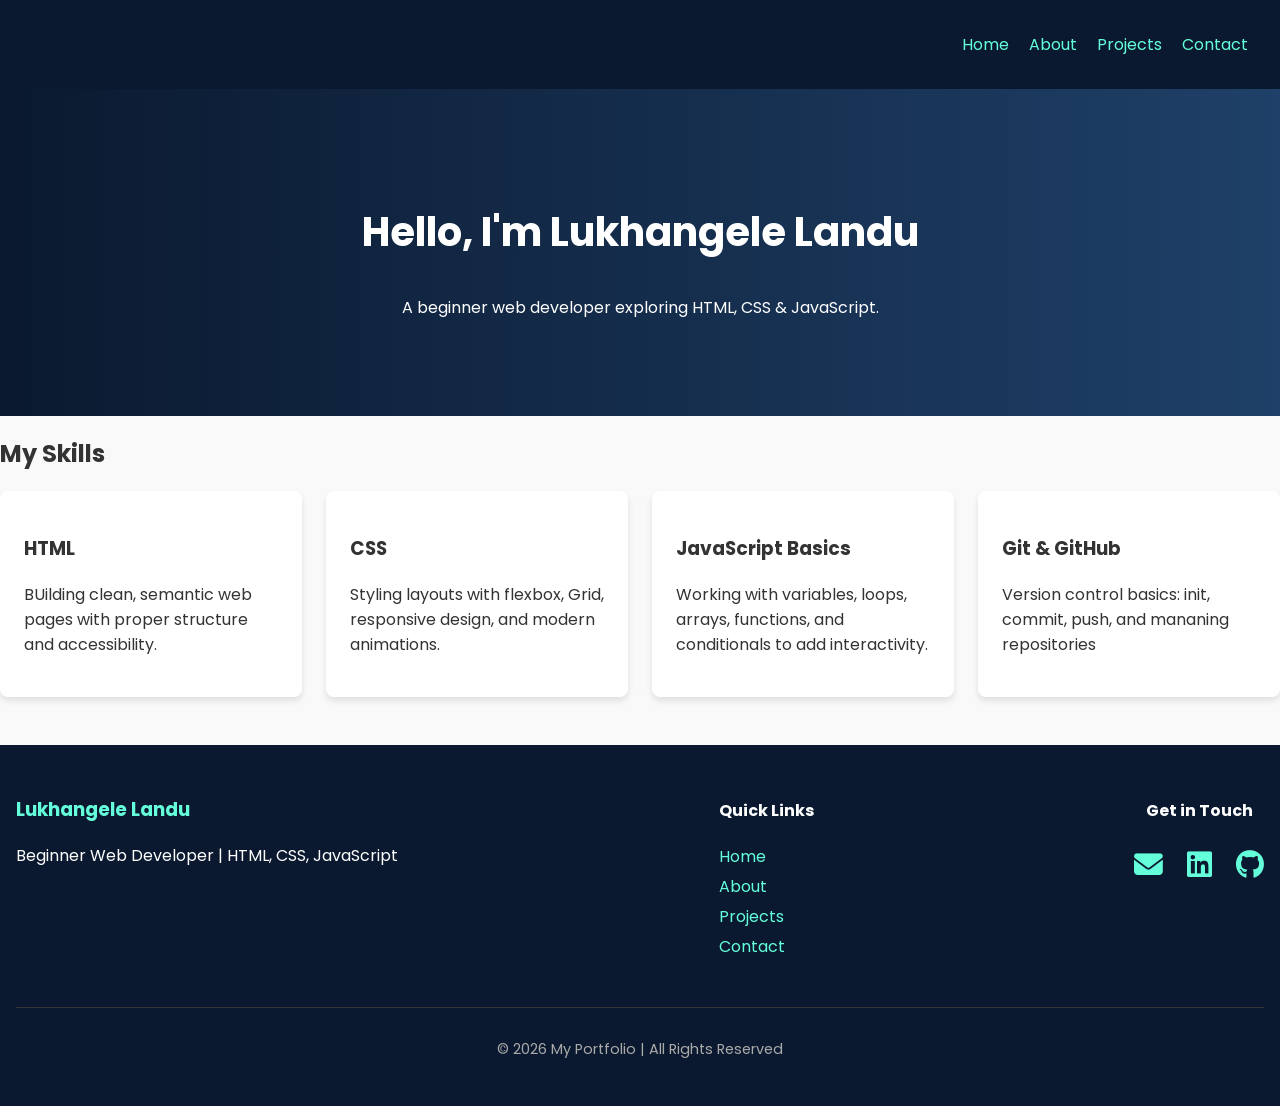
<file: index.html>
<!DOCTYPE html>
<html lang="en">
<head>
    <meta charset="UTF-8">
    <meta name="viewport" content="width=device-width, initial-scale=1.0">
    <title>My Portfolio</title>
    <link rel="stylesheet" href="https://cdnjs.cloudflare.com/ajax/libs/font-awesome/6.5.0/css/all.min.css">
    <link rel="stylesheet" href="css/style.css">
</head>
<body>
    <header>
        <nav>
            <ul class="nav-links">
                <li><a href="index.html">Home</a></li>
                <li><a href="about.html">About</a></li>
                <li><a href="projects.html">Projects</a></li>
                <li><a href="contact.html">Contact</a></li>
            </ul>
        </nav>
    </header>

    <section class="hero">
        <div class="hero-content">
        <h1>Hello, I'm Lukhangele Landu</h1>
        <p>A beginner web developer exploring HTML, CSS & JavaScript.</p>
        </div>
    </section>

    <main>
        <section class="skills">
            <h2>My Skills</h2>
            <div class="card-container">
                <div class="card">
                    <h3>HTML</h3>
                    <p>BUilding clean, semantic web pages with proper structure and accessibility.</p>
                </div>
                <div class="card">
                    <h3>CSS</h3>
                    <p>Styling layouts with flexbox, Grid, responsive design, and modern animations.</p>
                </div>
                <div class="card">
                    <h3>JavaScript Basics</h3>
                    <p>Working with variables, loops, arrays, functions, and conditionals to add interactivity.</p>
                </div>
                <div class="card">
                    <h3>Git & GitHub</h3>
                    <p>Version control basics: init, commit, push, and mananing repositories</p>
                </div>
            </div>
        </section>
    </main>

    <footer class="footer">
        <div class="footer-container">
            <div class="footer-about">
               <h3>Lukhangele Landu</h3>
               <p>Beginner Web Developer | HTML, CSS, JavaScript</p>
            </div>

            <div class="footer-links">
              <h4>Quick Links</h4>
              <ul>
                <li><a href="index.html">Home</a></li>
                <li><a href="about.html">About</a></li>
                <li><a href="projects.html">Projects</a></li>
                <li><a href="contact.html">Contact</a></li>
              </ul>
            </div>

            <div class="footer-contact">
                <h4>Get in Touch</h4>
                <div class="social-icons">
                    <a href="mailto:lukhangele.lamdu@gmail.com"><i class="fas fa-envelope"></i></a>
                    <a href="https://linkedin.com/in/lukhangele-landu-b04a8226b" target="_blank"><i class="fab fa-linkedin"></i></a>
                    <a href="https://github.com/lukhangelelandu-crypto" target="_blank"><i class="fab fa-github"></i></a>
                </div>
            </div>
        </div>

        <div class="footer-bottom">
          <p>&copy; 2026 My Portfolio | All Rights Reserved</p>
        </div>
    </footer>
</body>
</html>
</file>
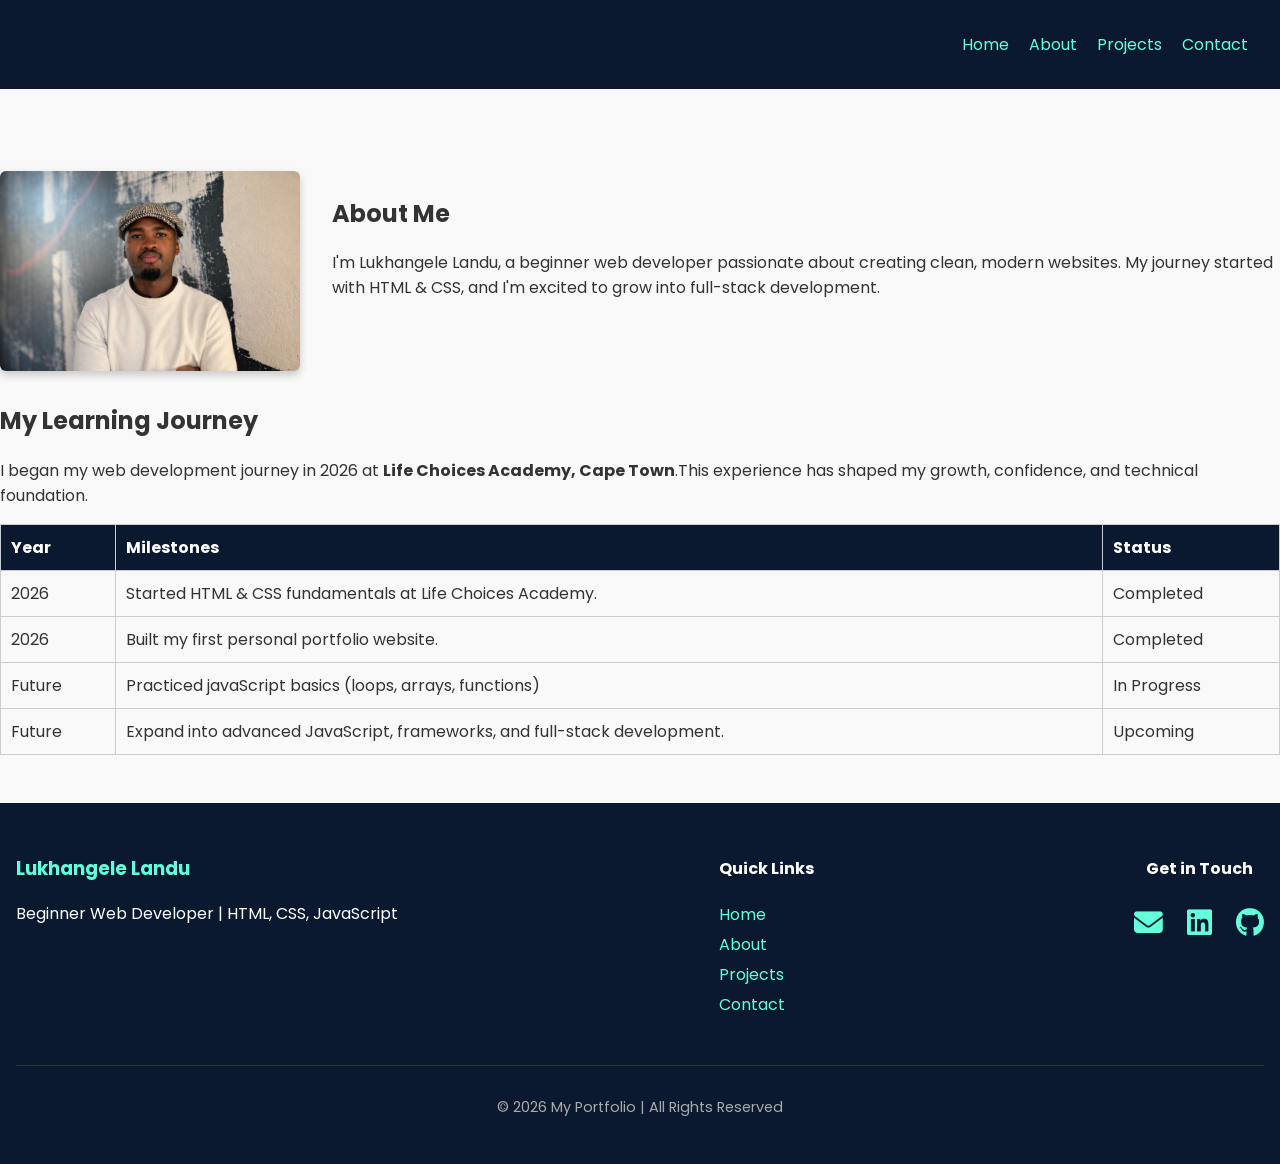
<file: about.html>
<!DOCTYPE html>
<html lang="en">
<head>
    <meta charset="UTF-8">
    <title>About Me</title>
    <link rel="stylesheet" href="https://cdnjs.cloudflare.com/ajax/libs/font-awesome/6.5.0/css/all.min.css">
    <link rel="stylesheet" href="css/style.css">
</head>
<body>
    <header>
        <nav>
            <ul class="nav-links">
                <li><a href="index.html">Home</a></li>
                <li><a href="about.html">About</a></li>
                <li><a href="projects.html">Projects</a></li>
                <li><a href="contact.html">Contact</a></li>
            </ul>
        </nav>
    </header>

    <main>
        <section class="about-section">
            <div class="centered-image">
                <img src="image/Copilot_20260605_142759.png" alt="My photo">
            </div>
            <div>
                <h1>About Me</h1>
                <p>I'm Lukhangele Landu, a beginner web developer passionate about creating clean, modern websites. My journey started with HTML & CSS, and I'm excited to grow into full-stack development.
                </p>
            </div>
        </section>

        <section class="learning-journey">
            <h2>My Learning Journey</h2>
            <p>I began my web development journey in 2026 at <strong>Life Choices Academy, Cape Town</strong>.This experience has shaped my growth, confidence, and technical foundation.</p>

            <table>
                <tr>
                    <th>Year</th>
                    <th>Milestones</th>
                    <th>Status</th>
                </tr>
                <tr>
                    <td>2026</td>
                    <td>Started HTML & CSS fundamentals at Life Choices Academy.</td>
                    <td>Completed</td>
                </tr>
                <tr>
                    <td>2026</td>
                    <td>Built my first personal portfolio website.</td>
                    <td>Completed</td>
                </tr>
                <tr>
                    <td>Future</td>
                    <td>Practiced javaScript basics (loops, arrays, functions)</td>
                    <td>In Progress</td>
                </tr>
                <tr>
                    <td>Future</td>
                    <td>Expand into advanced JavaScript, frameworks, and full-stack development.</td>
                    <td>Upcoming</td>
                </tr>
            </table>
        </section>
    </main>

    <footer class="footer">
        <div class="footer-container">
            <div class="footer-about">
               <h3>Lukhangele Landu</h3>
               <p>Beginner Web Developer | HTML, CSS, JavaScript</p>
            </div>

            <div class="footer-links">
              <h4>Quick Links</h4>
              <ul>
                <li><a href="index.html">Home</a></li>
                <li><a href="about.html">About</a></li>
                <li><a href="projects.html">Projects</a></li>
                <li><a href="contact.html">Contact</a></li>
              </ul>
            </div>

            <div class="footer-contact">
              <h4>Get in Touch</h4>
              <div class="social-icons">
                 <a href="mailto:lukhangele.landu@gmail.com"><i class="fas fa-envelope"></i></a>
                 <a href="https://linkedin.com/in/lukhangele-landu-b04a8226b" target="_blank"><i class="fab fa-linkedin"></i></a>
                 <a href="https://github.com/lukhangelelandu-crypto" target="_blank"><i class="fab fa-github"></i></a>
              </div>
            </div>
        </div>

        <div class="footer-bottom">
          <p>&copy; 2026 My Portfolio | All Rights Reserved</p>
        </div>
    </footer>
</body>
</html>
</file>
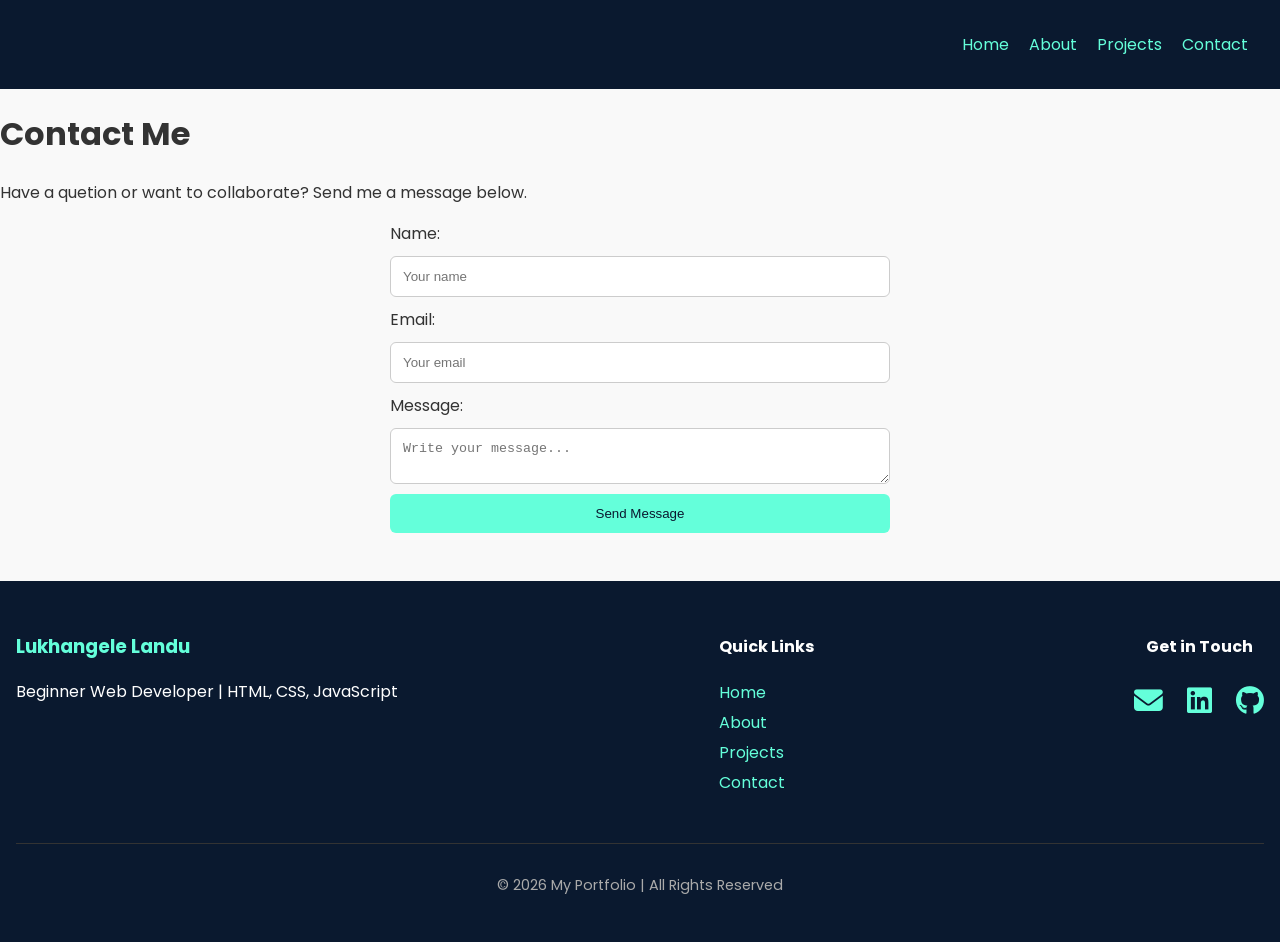
<file: contact.html>
<!DOCTYPE html>
<html lang="en">
<head>
    <meta charset="UTF-8">
    <title>Contact</title>
    <link rel="stylesheet" href="https://cdnjs.cloudflare.com/ajax/libs/font-awesome/6.5.0/css/all.min.css">
    <link rel="stylesheet" href="css/style.css">
</head>
<body>
    <header>
        <nav>
            <ul class="nav-links">
                <li><a href="index.html">Home</a></li>
                <li><a href="about.html">About</a></li>
                <li><a href="projects.html">Projects</a></li>
                <li><a href="contact.html">Contact</a></li>
            </ul>
        </nav>
    </header>

    <main>
        <h1>Contact Me</h1>
        <p>Have a quetion or want to collaborate? Send me a message below.</p>
        <form class="contact-form">
            <label for="name">Name:</label>
            <input type="text" id="name" name="name" placeholder="Your name" required>

            <label for="email">Email:</label>
            <input type="email" id="email" name="email" placeholder="Your email" required>

            <label for="message">Message:</label>
            <textarea id="message" name="message" placeholder="Write your message..." required></textarea>

            <button type="submit">Send Message</button>
        </form>
    </main>

    <footer class="footer">
        <div class="footer-container">
            <div class="footer-about">
               <h3>Lukhangele Landu</h3>
               <p>Beginner Web Developer | HTML, CSS, JavaScript</p>
            </div>

            <div class="footer-links">
              <h4>Quick Links</h4>
              <ul>
                <li><a href="index.html">Home</a></li>
                <li><a href="about.html">About</a></li>
                <li><a href="projects.html">Projects</a></li>
                <li><a href="contact.html">Contact</a></li>
              </ul>
            </div>

            <div class="footer-contact">
              <h4>Get in Touch</h4>
              <div class="social-icons">
                 <a href="mailto:lukhangele.landu@gmail.com"><i class="fas fa-envelope"></i></a>
                 <a href="https://linkedin.com/in/lukhangele-landu-b04a8226b" target="_blank"><i class="fab fa-linkedin"></i></a>
                 <a href="https://github.com/lukhangelelandu-crypto" target="_blank"><i class="fab fa-github"></i></a>
              </div>
            </div>
        </div>

        <div class="footer-bottom">
          <p>&copy; 2026 My Portfolio | All Rights Reserved</p>
        </div>
    </footer>
</body>
</html>
</file>
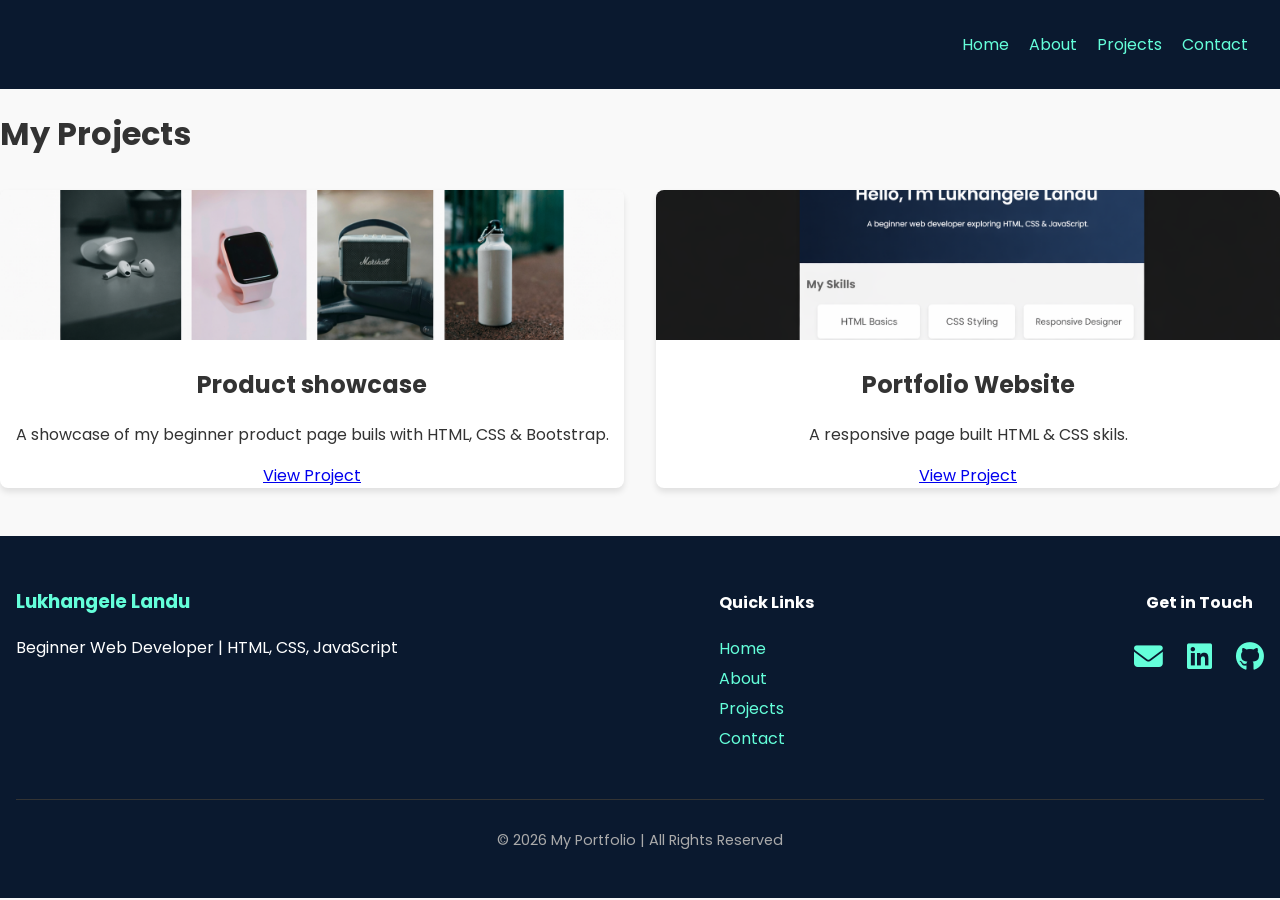
<file: projects.html>
<!DOCTYPE html>
<html lang="en">
<head>
    <meta charset="UTF-8">
    <title>Projects</title>
    <link rel="stylesheet" href="https://cdnjs.cloudflare.com/ajax/libs/font-awesome/6.5.0/css/all.min.css">
    <link rel="stylesheet" href="css/style.css">
</head>
<body>
    <header>
        <nav>
            <ul class="nav-links">
                <li><a href="index.html">Home</a></li>
                <li><a href="about.html">About</a></li>
                <li><a href="projects.html">Projects</a></li>
                <li><a href="contact.html">Contact</a></li>
            </ul>
        </nav>
    </header>

    <main>
        <h1>My Projects</h1>
        <div class="grid-container">
            <div class="project-card">
                <img src="image/Copilot_20260610_153106.png" alt="Project 1">
                <h2>Product showcase</h2>
                <p>A showcase of my beginner product page buils with HTML, CSS & Bootstrap.</p>
                <a href="c:\PYTHON\HTML\CSS Exercise 4\products.html" class="btn">View Project</a>
        </div>
        <div class="project-card">
            <img src="image/Copilot_20260610_152340.png" alt="Project 2">
            <h2> Portfolio Website</h2>
            <p>A responsive page built HTML & CSS skils.</p>
            <a href="index.html" class="btn">View Project</a>
        </div></div>
    </main>

    <footer class="footer">
        <div class="footer-container">
            <div class="footer-about">
               <h3>Lukhangele Landu</h3>
               <p>Beginner Web Developer | HTML, CSS, JavaScript</p>
            </div>

            <div class="footer-links">
              <h4>Quick Links</h4>
              <ul>
                <li><a href="index.html">Home</a></li>
                <li><a href="about.html">About</a></li>
                <li><a href="projects.html">Projects</a></li>
                <li><a href="contact.html">Contact</a></li>
              </ul>
            </div>

            <div class="footer-contact">
              <h4>Get in Touch</h4>
              <div class="social-icons">
                 <a href="mailto:lukhangele.landu@gmail.com"><i class="fas fa-envelope"></i></a>
                 <a href="https://linkedin.com/in/lukhangele-landu-b04a8226b" target="_blank"><i class="fab fa-linkedin"></i></a>
                 <a href="https://github.com/lukhangelelandu-crypto" target="_blank"><i class="fab fa-github"></i></a>
              </div>
            </div>
        </div>

        <div class="footer-bottom">
          <p>&copy; 2026 My Portfolio | All Rights Reserved</p>
        </div>
    </footer>
</body>
</html>
</file>
<file: css/style.css>
/* Google Fonts */
@import url('https://fonts.googleapis.com/css2?family=Poppins:wght@300;600&display=swap');
body {
    font-family: 'Poppins', sans-serif;
    margin: 0;
    background: #f9f9f9;
    color: #333;
}

header {
    background: #0a192f;
    padding: 1rem 2rem;
}

.nav-links {
    list-style: none;
    display: flex;
    justify-content: flex-end;
}

.nav-links a {
    color: #64ffda;
    text-decoration: none;
    margin-left: 20px;
    transition: color 0.3s ease;
}

.nav-links a:hover {
    color: #fff;
}

.hero {
    background: linear-gradient(to right, #0a192f, #1f4068);
    color: #fff;
    text-align: center;
    padding: 5rem 2rem;
}

.hero h1 {
    font-size: 2.5rem;
}

.card-container {
    display: flex;
    gap: 1rem;
    justify-content: center;
    margin-top: 2rem;
}

.card {
    background: #fff;
    padding: 1.5rem;
    border-radius: 8px;
    box-shadow: 0 4px 6px rgba(0,0,0,0.1);
    transition: transform 0.3s ease;
}

.card:hover {
    transform: translateY(-5px);
}

.skills .card-container {
    display: grid;
    grid-template-columns: repeat(auto-fit, minmax(220px, 1fr));
    gap: 1.5rem;
    margin-top: 1rem;
}

.skills .card {
    background: #fff;
    padding: 1.5rem;
    border-radius: 8px;
    box-shadow: 0 4px 6px rgba(0,0,0,0.1);
    transition: transform 0.3s ease;
}

.skills .card:hover {
    transform: translateY(-5px);
}

/* Font Awesome CDN (add in <head> of HTML) */
@import url('https://cdnjs.cloudflare.com/ajax/libs/font-awesome/6.0.0-beta3/css/all.min.css');

.footer {
    background: #0a192f;
    color: #fff;
    padding: 2rem 1rem;
    margin-top: 3rem;
}

.footer-container {
    display: flex;
    flex-wrap: wrap;
    justify-content: space-between;
    gap: 2rem;
}

.footer-about h3 {
    color: #64ffda;
}

.footer-links ul {
    list-style: none;
    padding: 0;
}

.footer-links li {
    margin: 5px 0;
}

.footer-links a {
    color: #64ffda;
    text-decoration: none;
    transition: color 0.3s ease;
}

.footer-links a:hover {
    color: #fff;
}

.footer-contact {
    text-align: center;
}

.social-icons {
    display: flex;
    justify-content:center;
    gap: 1.5rem;
    margin-top: 1rem;
}

.social-icons a {
    color: #64ffda;
    font-size: 1.8rem;
    transition: transform 0.3s ease, color 0.3s ease;
}

.social-icons a:hover {
    color: #fff;
    transform: scale(1.2);
}

.footer-bottom {
    text-align: center;
    margin-top: 2rem;
    border-top: 1px solid #333;
    padding-top: 1rem;
    font-size: 0.9rem;
    color: #aaa;
}

@media (max-width: 768px) {
    .footer-container {
        flex-direction: column;
        text-align: center;
    }
}
/* About section */
.about-section {
    display: flex;
    align-items: center;
    gap: 2rem;
    margin: 2rem 0;
}

.timeline ul {
    list-style: none;
    padding: 0;
}

.timeline li {
    margin: 10px 0;
    padding-left: 20px;
    position: relative;
}

.timeline li::before {
    content: ".";
    position: absolute;
    left: 0;
    color: #64ffda;
}

.centered-image {
    display: flex;
    justify-content: center;
    margin-top: 50px;
}

.centered-image img {
    width: 300px;
    height: 200px;
    object-fit: cover;
    border-radius: 6px;
    box-shadow: 0 4px 8px rgba(0, 0, 0, 0.2)
}

.learning-journey table {
    width: 100%;
    border-collapse: collapse;
    margin-top: 1rem;
}

.learning-journey th, .learning-journey td {
    border: 1px solid #ccc;
    padding: 10px;
    text-align: left
}

.learning-journey th {
    background: #0a192f;
    color: #fff;
}

/* Grid for projects*/
.grid-container {
    display: grid;
    grid-template-columns: repeat(auto-fit, minmax(250px, 1fr));
    gap: 2rem;
    margin-top: 2rem
}

.project-card {
    background: #fff;
    border-radius: 8px;
    overflow: hidden;
    box-shadow: 0 4px 6px rgba(0,0,0,0.1);
    text-align: center;
    transition: transsform 0.3s ease;
}

.project-card img {
    width: 100%;
    height: 150px;
    object-fit: cover;
}

.project-card:hover {
    transform: translateY(-5px);
}

/* Contact form */
.contact-form {
    max-width: 500px;
    margin: auto;
    display: flex;
    flex-direction: column;
}

.contact-form input,
.contact-form textarea {
    margin: 10px 0;
    padding: 12px;
    border: 1px solid #ccc;
    border-radius: 6px;
}

.contact-form button {
    background: #64ffda;
    color: #0a192f;
    border: none;
    padding: 12px;
    border-radius: 6px;
    cursor: pointer;
    transition: background 0.3s ease;
}

.contact-form button:hover {
    background: #52e0c4;
}
</file>
